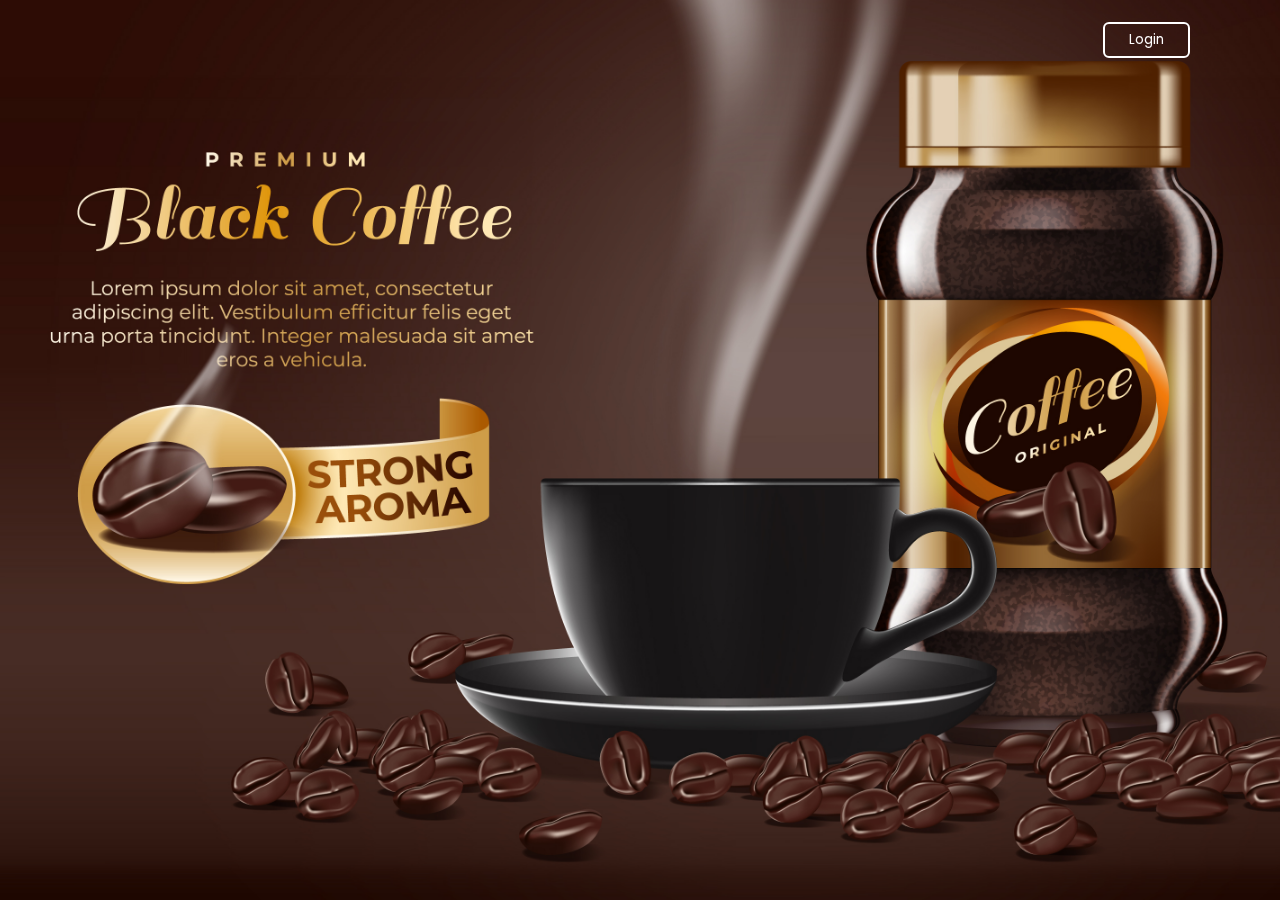
<file: index.html>
<!DOCTYPE html>
<!-- Coding by CodingLab || www.codinglabweb.com -->
<html lang="en">
  <head>
    <meta charset="UTF-8" />
    <meta http-equiv="X-UA-Compatible" content="IE=edge" />
    <meta name="viewport" content="width=device-width, initial-scale=1.0" />
    <!--<title>Website with Login & Registration Form</title>-->
    <link rel="stylesheet" href="css1.css" />
    <!-- Unicons -->
    <link rel="stylesheet" href="https://unicons.iconscout.com/release/v4.0.0/css/line.css" />
  </head>
  <body>
    <!-- Header -->
    <header class="header">
      <nav class="nav">
        <a href="project2.html" class="nav_logo"></a>

        <a href="project2.html"></a><button class="button" id="form-open">Login</button></a>
      </nav>
    </header>

    <!-- Home -->
    <section class="home">
      <div class="form_container">
        <i class="uil uil-times form_close"></i>
        <!-- Login From -->
        <div class="form login_form">
          <form action="#">
            <h2>Login</h2>

            <div class="input_box">
              <input type="email" placeholder="Enter your email" required />
              <i class="uil uil-envelope-alt email"></i>
            </div>
            <div class="input_box">
              <input type="password" placeholder="Enter your password" required />
              <i class="uil uil-lock password"></i>
              <i class="uil uil-eye-slash pw_hide"></i>
            </div>

            <div class="option_field">
              <span class="checkbox">
                <input type="checkbox" id="check" />
                <label for="check">Remember me</label>
              </span>
              <a href="#" class="forgot_pw">Forgot password?</a>
            </div>

            <button ondblclick="location.href='project2.html'"class="button">Login Now</button>

            <div class="login_signup">Don't have an account? <a href="#" id="signup">Signup</a></div>
          </form>
        </div>

        <!-- Signup From -->
        <div class="form signup_form">
          <form action="#">
            <h2>Signup</h2>

            <div class="input_box">
              <input type="email" placeholder="Enter your email" required />
              <i class="uil uil-envelope-alt email"></i>
            </div>
            <div class="input_box">
              <input type="password" placeholder="Create password" required />
              <i class="uil uil-lock password"></i>
              <i class="uil uil-eye-slash pw_hide"></i>
            </div>
            <div class="input_box">
              <input type="password" placeholder="Confirm password" required />
              <i class="uil uil-lock password"></i>
              <i class="uil uil-eye-slash pw_hide"></i>
            </div>

            <button class="button">Signup Now</button>

            <div class="login_signup">Already have an account? <a href="#" id="login">Login</a></div>
          </form>
        </div>
      </div>
    </section>

    <script src="script1.js"></script>
  </body>
</html>
</file>
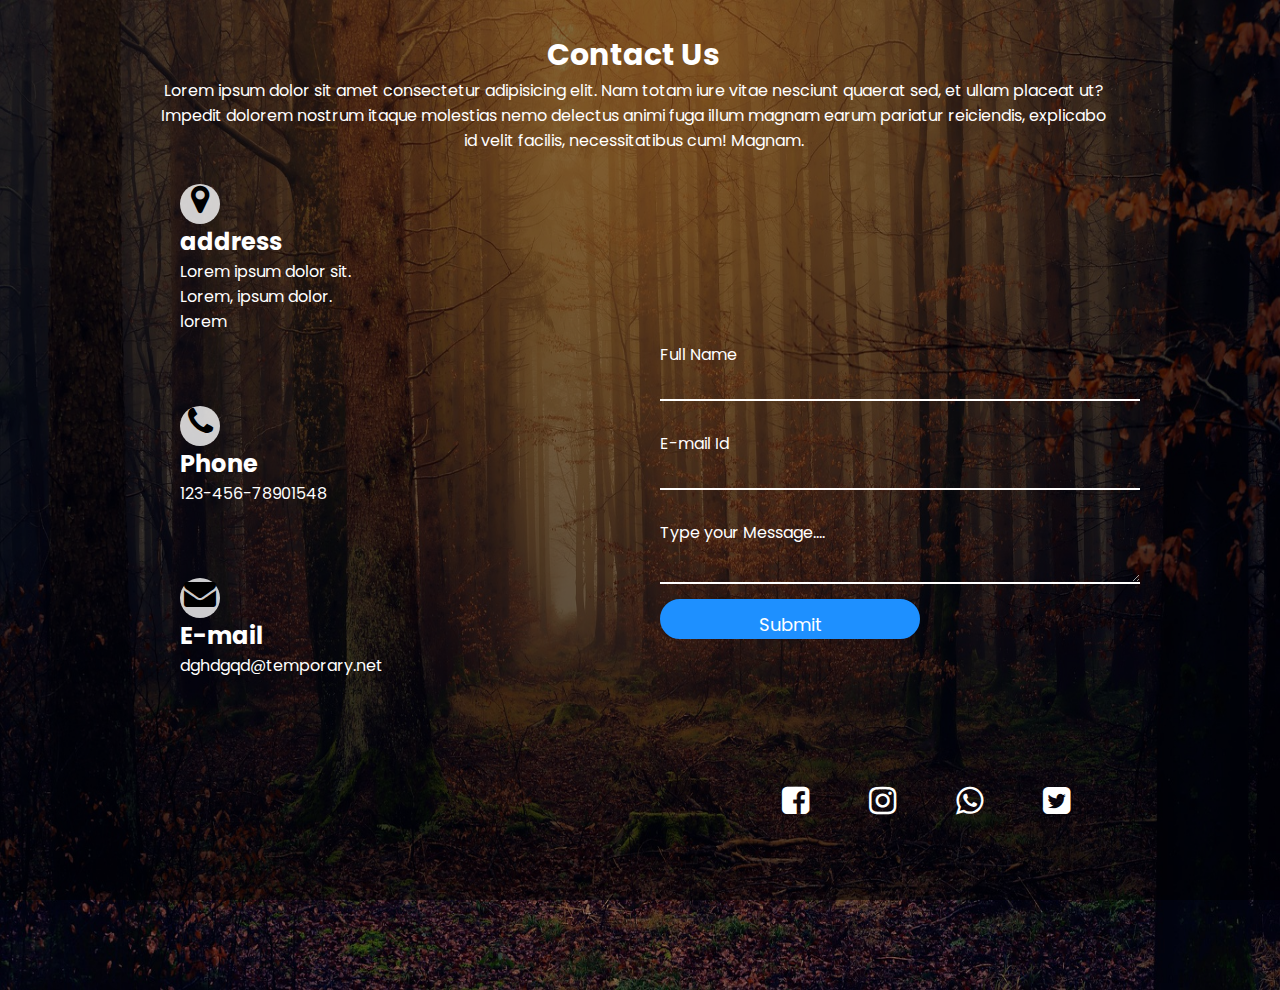
<file: contact.html>
<html lang="en">
<head>
    <meta charset="UTF-8">
    <meta name="viewport" content="width=device-width, initial-scale=1.0">
    <title>Document</title>
    <link href="https://fonts.googleapis.com/css2?family=Poppins&family=Roboto+Slab&display=swap" rel="stylesheet">
    <link rel="stylesheet" href="contact.css">
    <link rel="stylesheet" href="https://stackpath.bootstrapcdn.com/font-awesome/4.7.0/css/font-awesome.min.css" integrity="sha384-wvfXpqpZZVQGK6TAh5PVlGOfQNHSoD2xbE+QkPxCAFlNEevoEH3Sl0sibVcOQVnN" crossorigin="anonymous"><link rel="stylesheet" href="https://stackpath.bootstrapcdn.com/font-awesome/4.7.0/css/font-awesome.min.css" integrity="sha384-wvfXpqpZZVQGK6TAh5PVlGOfQNHSoD2xbE+QkPxCAFlNEevoEH3Sl0sibVcOQVnN" crossorigin="anonymous">
</head>
<body style="background-image:bgjpg">
    <div class="container">
        <header>
            <h1>Contact Us</h1>
            <p>Lorem ipsum dolor sit amet consectetur adipisicing elit. Nam totam iure vitae nesciunt quaerat sed, et ullam placeat ut? Impedit dolorem nostrum itaque molestias nemo delectus animi fuga illum magnam earum pariatur reiciendis, explicabo id velit facilis, necessitatibus cum! Magnam.</p>
        </header>
        <div class="content">
            <div class="content-form">
                <section>
                    <i class="fa fa-map-marker fa-2x" aria-hidden="true"></i>
                    <h2>address</h2>
                    <p>
                        Lorem ipsum dolor sit. <br>
                        Lorem, ipsum dolor. <br>
                        lorem
                    </p>
                </section>

                <section>
                    <i class="fa fa-phone fa-2x" aria-hidden="true"></i>
                    <h2>Phone</h2>
                    <p>123-456-78901548</p>
                </section>

                <section>
                    <i class="fa fa-envelope fa-2x" aria-hidden="true"></i>
                    <h2>E-mail</h2>
                    <p>dghdgqd@temporary.net</p>
                </section>
            </div>
        </div>

      <form>
        <div class="form">
            <div class="right">
              <div class="contact-form">
                  <input type="text" required>
                  <span>Full Name</span>
              </div>
  
              <div class="contact-form">
                  <input type="E-mail" required>
                  <span>E-mail Id</span>
              </div>
              <div class="contact-form">
                  <textarea name="text">
                    
                  </textarea>
                  <span> Type your Message....</span>
              </div>
  
              <div class="contact-form">
                  <input style="border-radius: 20px;" type="submit" name="submit">
              </div>
              </div>
            </div>
          </div>
    </form>
        <div class="media">
            <li><i class="fa fa-facebook-square fa-2x" aria-hidden="true"></i></li>
            <li><i class="fa fa-instagram fa-2x" aria-hidden="true"></i></li>
            <li><i class="fa fa-whatsapp fa-2x" aria-hidden="true"></i></li>
            <li><i class="fa fa-twitter-square fa-2x" aria-hidden="true"></i></li>
        </div>
        <div class="empty">

        </div>
    </div>    
</body>
</html>
</file>
<file: css1.css>
/* Import Google font - Poppins */
@import url("https://fonts.googleapis.com/css2?family=Poppins:wght@200;300;400;500;600;700&display=swap");
* {
  margin: 0;
  padding: 0;
  box-sizing: border-box;
  font-family: "Poppins", sans-serif;
}
a {
  text-decoration: none;
}
.header {
  position: fixed;
  height: 80px;
  width: 100%;
  z-index: 100;
  padding: 0 20px;
}
.nav {
  max-width: 1100px;
  width: 100%;
  margin: 0 auto;
}
.nav,
.nav_item {
  display: flex;
  height: 100%;
  align-items: center;
  justify-content: space-between;
}
.nav_logo,
.nav_link,
.button {
  color: #fff;
}
.nav_logo {
  font-size: 25px;
}
.nav_item {
  column-gap: 25px;
}
.button {
  padding: 6px 24px;
  border: 2px solid #fff;
  background: transparent;
  border-radius: 6px;
  cursor: pointer;
}
.button:active {
  transform: scale(0.98);
}

/* Home */
.home {
  position: relative;
  height: 100vh;
  width: 100%;
  background-color: #0b0217 ;
  background-image: url(Mainimage.jpg);
  background-size: cover;
  background-position: center;
  background-size: cover;
}
.home::before {
  content: "";
  position: absolute;
  height: 100%;
  width: 100%;
  background-color: rgba(0, 0, 0, 0.6);
  z-index: 100;
  opacity: 0;
  pointer-events: none;
  transition: all 0.5s ease-out;
}
.home.show::before {
  opacity: 1;
  pointer-events: auto;
}
/* From */
.form_container {
  position: fixed;
  max-width: 320px;
  width: 100%;
  top: 50%;
  left: 50%;
  transform: translate(-50%, -50%) scale(1.2);
  z-index: 101;
  background:#fff;
  padding: 25px;
  border-radius: 12px;
  box-shadow: rgba(0, 0, 0, 0.1);
  opacity: 0;
  pointer-events: none;
  transition: all 0.4s ease-out;
}
.home.show .form_container {
  opacity: 1;
  pointer-events: auto;
  transform: translate(-50%, -50%) scale(1);
}
.signup_form {
  display: none;
}
.form_container.active .signup_form {
  display: block;
}
.form_container.active .login_form {
  display: none;
}
.form_close {
  position: absolute;
  top: 10px;
  right: 20px;
  color: #0b0217;
  font-size: 22px;
  opacity: 0.7;
  cursor: pointer;
}
.form_container h2 {
  font-size: 22px;
  color: #0b0217;
  text-align: center;
}
.input_box {
  position: relative;
  margin-top: 30px;
  width: 100%;
  height: 40px;
}
.input_box input {
  height: 100%;
  width: 100%;
  border: none;
  outline: none;
  padding: 0 30px;
  color: #333;
  transition: all 0.2s ease;
  border-bottom: 1.5px solid #aaaaaa;
}
.input_box input:focus {
  border-color: #7d2ae8;
}
.input_box i {
  position: absolute;
  top: 50%;
  transform: translateY(-50%);
  font-size: 20px;
  color: #707070;
}
.input_box i.email,
.input_box i.password {
  left: 0;
}
.input_box input:focus ~ i.email,
.input_box input:focus ~ i.password {
  color: #7d2ae8;
}
.input_box i.pw_hide {
  right: 0;
  font-size: 18px;
  cursor: pointer;
}
.option_field {
  margin-top: 14px;
  display: flex;
  align-items: center;
  justify-content: space-between;
}
.form_container a {
  color: #7d2ae8;
  font-size: 12px;
}
.form_container a:hover {
  text-decoration: underline;
}
.checkbox {
  display: flex;
  column-gap: 8px;
  white-space: nowrap;
}
.checkbox input {
  accent-color: #7d2ae8;
}
.checkbox label {
  font-size: 12px;
  cursor: pointer;
  user-select: none;
  color: #0b0217;
}
.form_container .button {
  background: #7d2ae8;
  margin-top: 30px;
  width: 100%;
  padding: 10px 0;
  border-radius: 10px;
}
.login_signup {
  font-size: 12px;
  text-align: center;
  margin-top: 15px;
}
</file>
<file: contact.css>
*{
    padding: 0;
    margin: 0;
    color: #fff;
    box-sizing: border-box;
    font-family: 'Poppins', sans-serif;
    border: none;
}
body{
    background-image: url(bg.jpg);
    width: 100%;
    height: 100vh;
    background-size: 100% 110vh;
    position: relative;
    background-repeat: no-repeat;
}
header{
    position: absolute;
    text-align: center;
    width: 75%;
    left: 12%;
    top: 2rem;
}
header h1{
    font-size: 30px;
}
.empty{
    width: 100%;
    height: 100vh;
    background-color: rgba(0,0,0,0.5);
    position: absolute;
    top: 0px;
    left: 0;
    z-index: -1;
}

.content{
    display: flex;
    min-height: 110vh;
}
.content section{
    margin-top: 8vh;
    margin-left: 20vh;
}
.content-form{
    margin-top: 7rem;
}
section i{
    border-radius: 50%;
    width: 40px;
    height: 40px;
    background-color: rgba(255,255,255,0.8);
    color: black;
    text-align: center;
}
.form{
    display: flex;
    position: absolute;
    top: 0;
    left: 0;
    margin-left: 50%;
    justify-content: center;
    align-items: center;
    min-height: 110vh;
}

.form .contact-form input{
    width: 30rem;
    background-color: transparent;
    border: 0px;
    border: transparent;
    margin: 20px;
    padding: 10px;
    font-size: 18px;
    border-bottom: 2px solid #fff;
}
.form .contact-form input ~ span{
    position: absolute;
    left: 20px;
    transition: 0.9s ease-in-out;
    margin-top: 10px;
}
.form .contact-form input:focus ~span{
    transform: translateY(-20px);
    pointer-events: none;
}
.form .contact-form textarea{
    width: 30rem;
    border: 0px;
    background-color: transparent;
    margin: 20px;
    font-size: 17px;
    border-bottom: 2px solid white;
}
.form .contact-form textarea ~ span
{
    position: absolute;
    left: 20px;
    margin-top: 10px;
    transition: 0.9s ease-in-out;
}
.form .contact-form textarea:focus ~span{
    transform: translateY(-20px);
    pointer-events: none;
}
.form .contact-form input[type=submit]{
    background-color: dodgerblue;
    border: 2px solid dodgerblue;
    font-size: 18px;
    width: 50%;
    height: 40px;
    margin-top: -5px;
}
.form .contact-form input[type=submit]:hover{
    background-color: transparent;
    color: dodgerblue;
    transition-delay: 2ms;
}
.media{
    position: absolute;
    top: 85vh;
    right: 20vh;
    display: flex;
    list-style: none;
}
.media li{
    margin: 20px 30px;
}
@media screen and (max-width: 900px){
    body{
        background-repeat: repeat-y;
        overflow: auto;
    }
    header{
        position: absolute;
        left: 0;
        top: 20%;
        width: 100%;
    }
    .empty{
        height: 210vh;
    }
    .form{
        position: absolute;
        top: 100vh;
        margin-left: 10%;
    }
    .content-form{
        display: grid;
        grid-template-columns: repeat(3, 1fr);
        grid-gap: 0;
        margin-top: 53vh;
        margin-left: 10vh;
    }
    .content section{
        margin-top: 0vh;
        margin-left: 0vh;
    }
    .media{
        position: absolute;
        top: 190vh;
        right: 30px;
    }
}
</file>
